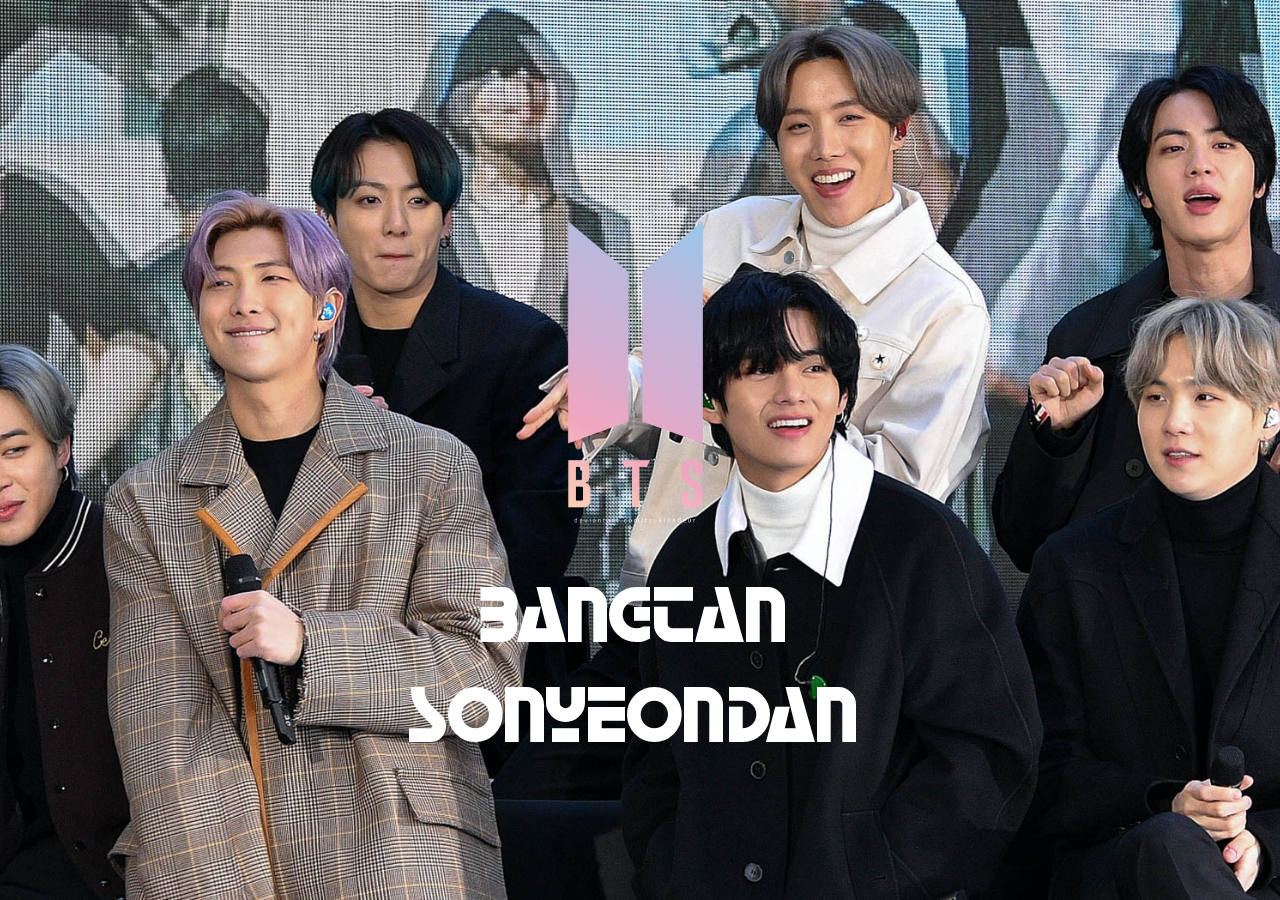
<file: index.html>
<!DOCTYPE html>
<html lang="en">
<head>
    <meta charset="UTF-8">
    <meta http-equiv="X-UA-Compatible" content="IE=edge">
    <meta name="viewport" content="width=device-width, initial-scale=1.0">
    <link rel="stylesheet" href="css/index.css">
    <link rel="shortcut icon" href="img/BTS.png">
    <title>BTS</title>
</head>
<body>
    <div>
    <a href="html/principal.html" id="nombre"> <img src="img/BTS.png" alt="logo" id="logo" for="nombre"> <br> BANGTAN <br> SONYEONDAN</a>
    </div>
</body>
</html>
</file>
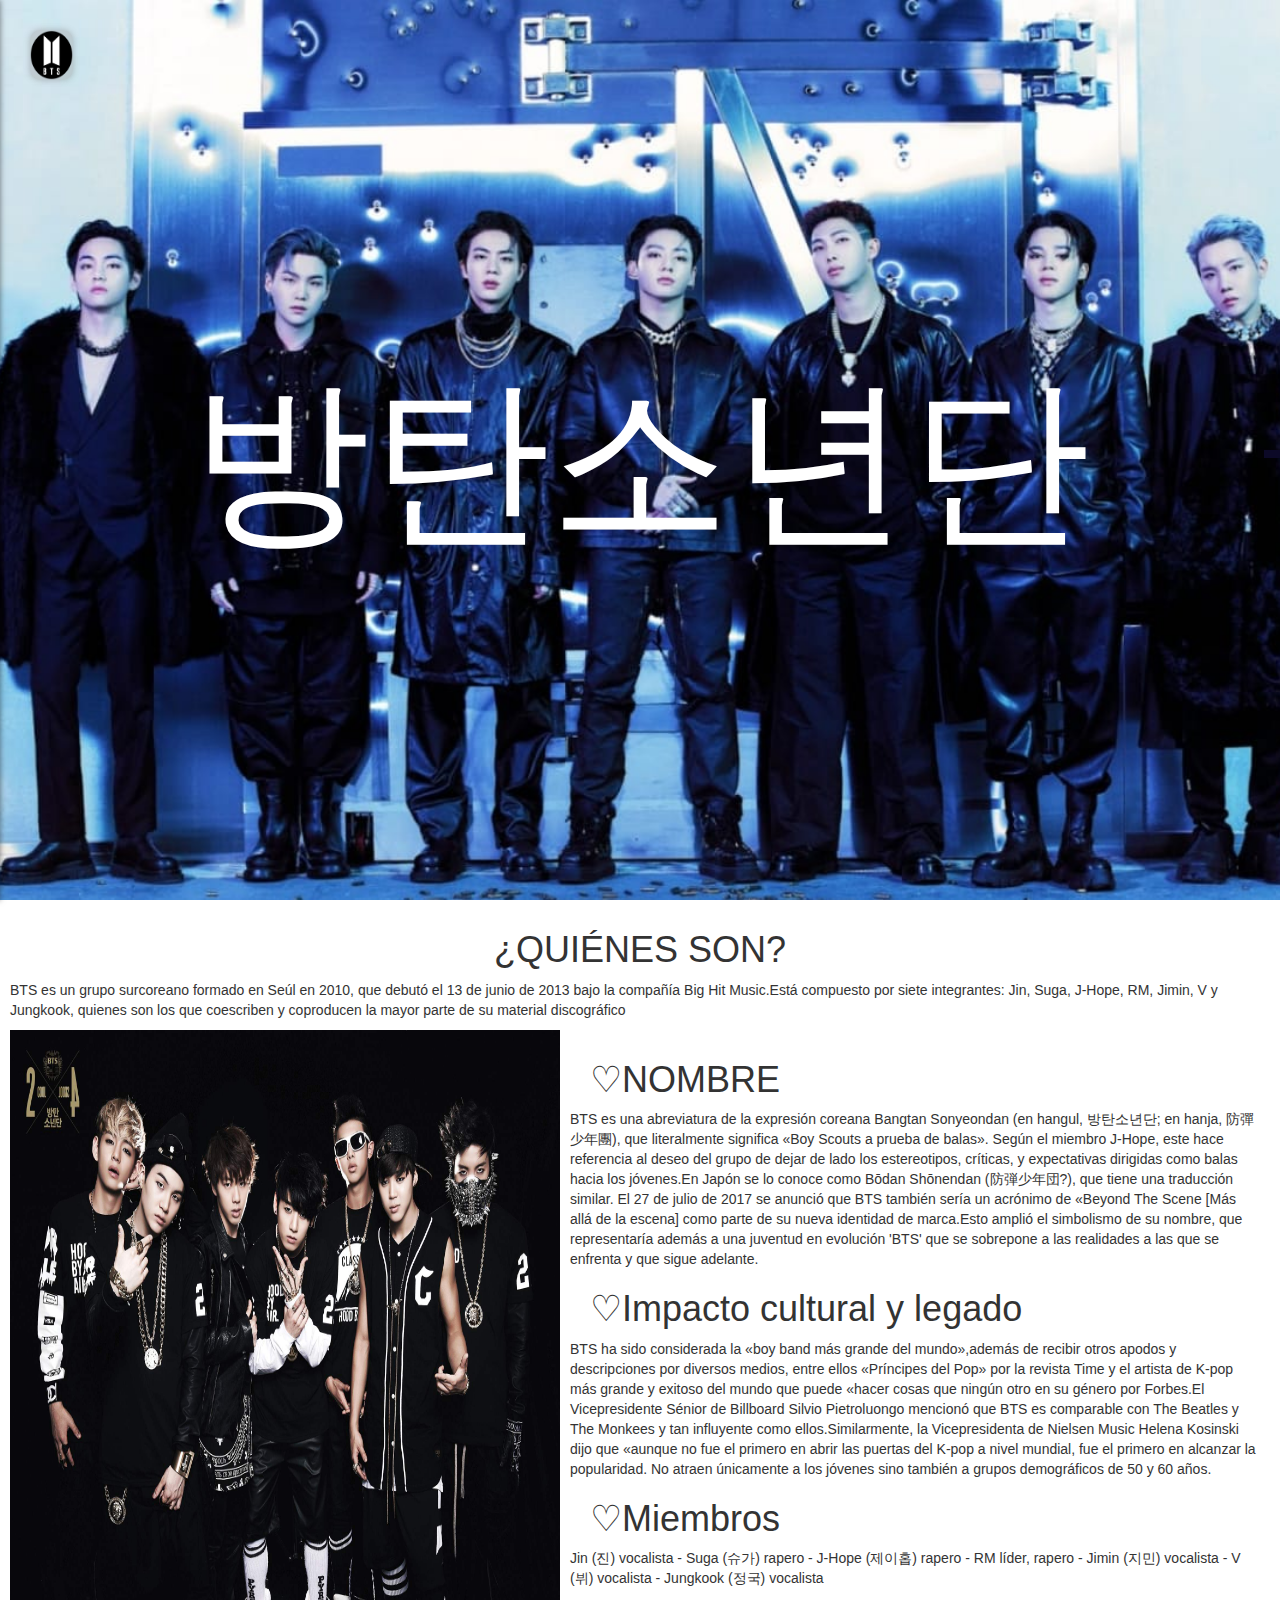
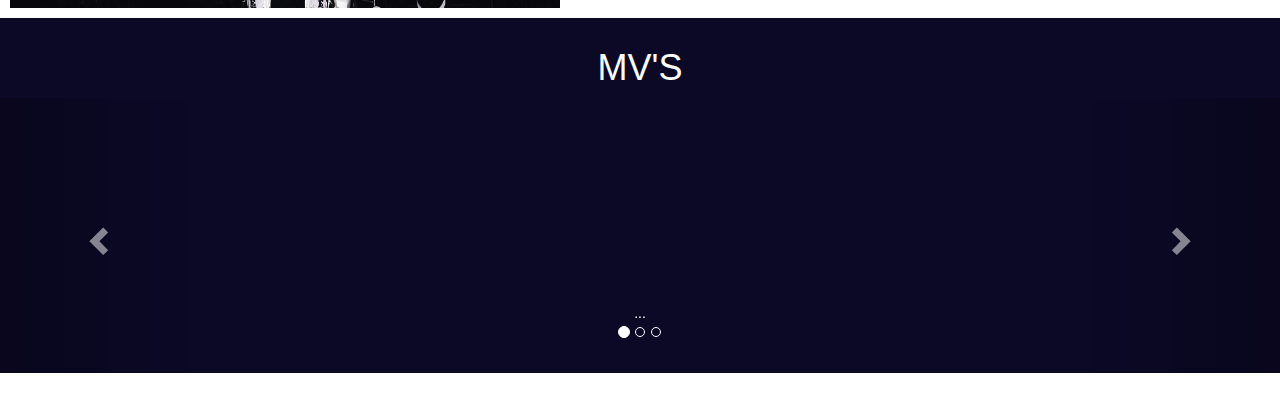
<file: html/principal.html>
<!DOCTYPE html>
<html lang="en">
<head>
    <meta charset="UTF-8">
    <meta http-equiv="X-UA-Compatible" content="IE=edge">
    <meta name="viewport" content="width=device-width, initial-scale=1.0">
    <link rel="stylesheet" href="https://use.fontawesome.com/releases/v5.8.1/css/all.css" integrity="sha384-50oBUHEmvpQ+1lW4y57PTFmhCaXp0ML5d60M1M7uH2+nqUivzIebhndOJK28anvf" crossorigin="anonymous">
    <link rel="shortcut icon" href="../img/BTS.png">
    <link rel="stylesheet" href="https://necolas.github.io/normalize.css/8.0.1/normalize.css">
    <link rel="stylesheet" href="https://stackpath.bootstrapcdn.com/bootstrap/3.4.1/css/bootstrap.min.css" integrity="sha384-HSMxcRTRxnN+Bdg0JdbxYKrThecOKuH5zCYotlSAcp1+c8xmyTe9GYg1l9a69psu" crossorigin="anonymous">
    <link rel="stylesheet" href="https://stackpath.bootstrapcdn.com/bootstrap/3.4.1/css/bootstrap-theme.min.css" integrity="sha384-6pzBo3FDv/PJ8r2KRkGHifhEocL+1X2rVCTTkUfGk7/0pbek5mMa1upzvWbrUbOZ" crossorigin="anonymous">
    <link rel="stylesheet" href="../css/principal.css">
    <meta name="viewport" content="width=device-width, initial-scale=1, maximum-scale=1, user-scalable=no">
    <title>INICIO</title>
</head>
<body>
    <div id="container">
    <header>
        <!--.....................hamburguesa.................-->
        <img id="logo" src="../img/LOGO BTS.png" alt="logo">

        <!--.....................barra desplegable.................-->
        <nav class="barranavegacion">
                <a class="menu" href="principal.html">Inicio</a>
                <a class="menu" href="albumes.html">Catalogo</a>
                <a class="menu" href="albumes.html">Carrito</a>
                <a id="login" class="sesion" href="../html/login.html">Ingresar</a>
                <a id="sign" class="sesion" href="sign.html">Registrarse</a>
        </nav>
    </header>

    <!--.....................FRASE INICIAL.................-->
    <div id="primer">
    <h1 class="text-center col-12">방탄소년단</h1>
   </div>

    <!--.....................BARRA DE REDES.................-->
   <div id="barra_redes">
    <a href="https://www.facebook.com"><i class="fab fa-facebook-square"></i></a>
    <a href="https://www.youtube.com"><i class="fab fa-youtube-square"></i></a>
    <a href="https://www.instagram.com"><i class="fab fa-instagram"></i></a>
    <a href="https://www.twitter.com"><i class="fab fa-twitter-square"></i></a>
    <a href="https://www.web.whatsapp.com"><i class="fab fa-whatsapp"></i></a>
   </div>

    <!--.....................CONTENIDO.................-->
   <section>
        
         <!--.....................SECCION DE QUE ES.................-->
       <div id="sec1" class="col-12">
              <!--.....................FRASE DE QUE ES.................-->
            <h1 class="col-12 h1. Bootstrap heading text-center " id="que">¿QUIÉNES SON?</h1>
            <p id="es">BTS es un grupo surcoreano formado en Seúl en 2010, que debutó el 13 de junio de 2013 bajo la compañía Big Hit Music.​Está compuesto por siete integrantes: Jin, Suga, J-Hope, RM, Jimin, V y Jungkook, quienes son los que coescriben y coproducen la mayor parte de su material discográfico
            </p>
            <div id="imgimg2" class="col-6" >
           <img id="img2" class="img-responsive" src="../img/CHICOS MALOS.jpg" alt="img2"> 
           <div id="txtimg2" class="col-6">
               <h1 class="titulo"><i class=""></i>&nbsp ♡NOMBRE</h1>
               <p style="text-align: left;">BTS es una abreviatura de la expresión coreana Bangtan Sonyeondan (en hangul, 방탄소년단; en hanja, 防彈少年團), que literalmente significa «Boy Scouts a prueba de balas». Según el miembro J-Hope, este hace referencia al deseo del grupo de dejar de lado los estereotipos, críticas, y expectativas dirigidas como balas hacia los jóvenes.En Japón se lo conoce como Bōdan Shōnendan (防弾少年団?), que tiene una traducción similar. El 27 de julio de 2017 se anunció que BTS también sería un acrónimo de «Beyond The Scene [Más allá de la escena] como parte de su nueva identidad de marca.Esto amplió el simbolismo de su nombre, que representaría además a una juventud en evolución 'BTS' que se sobrepone a las realidades a las que se enfrenta y que sigue adelante.
               </p>
               <h1 class="titulo"><i class=""></i>&nbsp ♡Impacto cultural y legado</h1>
               <p>BTS ha sido considerada la «boy band más grande del mundo»,además de recibir otros apodos y descripciones por diversos medios, entre ellos «Príncipes del Pop» por la revista Time y el artista de K-pop más grande y exitoso del mundo que puede «hacer cosas que ningún otro en su género por Forbes.El Vicepresidente Sénior de Billboard Silvio Pietroluongo mencionó que BTS es comparable con The Beatles y The Monkees y tan influyente como ellos.Similarmente, la Vicepresidenta de Nielsen Music Helena Kosinski dijo que «aunque no fue el primero en abrir las puertas del K-pop a nivel mundial, fue el primero en alcanzar la popularidad. No atraen únicamente a los jóvenes sino también a grupos demográficos de 50 y 60 años.
               </p>
               <h1 class="titulo"><i class=""></i>&nbsp ♡Miembros</h1>
               <p>Jin (진) vocalista - Suga (슈가) rapero - J-Hope (제이홉) rapero - RM líder, rapero - Jimin (지민) vocalista - V (뷔) vocalista - Jungkook (정국) vocalista</p>
           </div>
          </div>
       </div>
         <!--.....................VIDEOS.................-->
       <div id="sec2">
           <h1>MV'S</h1>
        <div id="carousel-example-generic" class="carousel slide" data-ride="carousel">
            <!-- Indicators -->
            <ol class="carousel-indicators">
              <li data-target="#carousel-example-generic" data-slide-to="0" class="active">
            </li>
              <li data-target="#carousel-example-generic" data-slide-to="1">
                
              </li>
              <li data-target="#carousel-example-generic" data-slide-to="2">
                
              </li>
            </ol>
          
            <!-- Wrapper for slides -->
            <div class="carousel-inner" role="listbox">
              <div class="item active">
                <iframe width="350" height="270" src="https://www.youtube.com/embed/rBG5L7UsUxA" title="YouTube video player" frameborder="0" allow="accelerometer; autoplay; clipboard-write; encrypted-media; gyroscope; picture-in-picture" allowfullscreen></iframe>

                <iframe width="350" height="270" src="https://www.youtube.com/embed/BVwAVbKYYeM" title="YouTube video player" frameborder="0" allow="accelerometer; autoplay; clipboard-write; encrypted-media; gyroscope; picture-in-picture" allowfullscreen></iframe>

                <iframe width="350" height="270" src="https://www.youtube.com/embed/bagj78IQ3l0" title="YouTube video player" frameborder="0" allow="accelerometer; autoplay; clipboard-write; encrypted-media; gyroscope; picture-in-picture" allowfullscreen></iframe>

                <div class="carousel-caption">
                  ...
                </div>
              </div>
              <div class="item">
                <iframe width="350" height="270" src="https://www.youtube.com/embed/XsX3ATc3FbA" title="YouTube video player" frameborder="0" allow="accelerometer; autoplay; clipboard-write; encrypted-media; gyroscope; picture-in-picture" allowfullscreen></iframe>

                <iframe width="350" height="270" src="https://www.youtube-nocookie.com/embed/bPM7uIuB2Gs" title="YouTube video player" frameborder="0" allow="accelerometer; autoplay; clipboard-write; encrypted-media; gyroscope; picture-in-picture" allowfullscreen></iframe>

                <iframe width="350" height="270" src="https://www.youtube-nocookie.com/embed/PeegOD0g7i8" title="YouTube video player" frameborder="0" allow="accelerometer; autoplay; clipboard-write; encrypted-media; gyroscope; picture-in-picture" allowfullscreen></iframe>

                <div class="carousel-caption">
                  ...
                </div>
              </div>
              <div class="item">
                
                <iframe width="350" height="270" src="https://www.youtube-nocookie.com/embed/gdZLi9oWNZg" title="YouTube video player" frameborder="0" allow="accelerometer; autoplay; clipboard-write; encrypted-media; gyroscope; picture-in-picture" allowfullscreen></iframe>

                <iframe width="350" height="270" src="https://www.youtube-nocookie.com/embed/kTlv5_Bs8aw" title="YouTube video player" frameborder="0" allow="accelerometer; autoplay; clipboard-write; encrypted-media; gyroscope; picture-in-picture" allowfullscreen></iframe>

                <iframe width="350" height="270" src="https://www.youtube-nocookie.com/embed/Hhph0_CdUHg" title="YouTube video player" frameborder="0" allow="accelerometer; autoplay; clipboard-write; encrypted-media; gyroscope; picture-in-picture" allowfullscreen></iframe>
                 ...
                </div>
              </div>
          
            <!-- Controls -->
            <a class="left carousel-control" href="#carousel-example-generic" role="button" data-slide="prev">
              <span class="glyphicon glyphicon-chevron-left" aria-hidden="true"></span>
              <span class="sr-only">Previous</span>
            </a>
            <a class="right carousel-control" href="#carousel-example-generic" role="button" data-slide="next">
              <span class="glyphicon glyphicon-chevron-right" aria-hidden="true"></span>
              <span class="sr-only">Next</span>
            </a>
          </div>
        </div>
   </section>
    <!--.....................PIE DE PAGINA.................-->
   <footer>
    <p><i>Derechos reservados &copy; 2022@LivMimi</i></p>
</footer>
</div>
</body>
<script src="../js/barmenu.js"></script>
<script src="../js/jquery.js"></script>
<script src="https://stackpath.bootstrapcdn.com/bootstrap/3.4.1/js/bootstrap.min.js" integrity="sha384-aJ21OjlMXNL5UyIl/XNwTMqvzeRMZH2w8c5cRVpzpU8Y5bApTppSuUkhZXN0VxHd" crossorigin="anonymous"></script>
</html>
</file>
<file: css/index.css>
@font-face {
    font-family: Horizon;
    src: url(../fuentes/Horizon.otf);
}

body{
    background-image: url("../img/FONDOX2.jpeg");
    background-size: cover;
    background-repeat:no-repeat;
    background-position: center center;
    background-attachment: fixed;
}
#logo{
    width: 230px;
}
div{
    position: fixed;
    width: 100%;
    display: flex;
    justify-content: center;
    align-items: center;
    height: 100vh;
    overflow: hidden;
    font-size: 80px;
    top: 30px;
    right: 5px;
}
a{
    text-align: center;
    font-family: Horizon;
    color: #fff;
    outline: none;
    text-decoration: none;
}
a:link, a:visited{
    color: #fff;
}
a:focus, a:hover{
    color: #fff;   
}
</file>
<file: css/principal.css>
@font-face {
    font-family: Horizon;
    src: url(../fuentes/Horizon.otf);
}
@font-face {
    font-family: Cavalier;
    src: url(../fuentes/Cavalier.ttf);
}
/*__________________________DISEÑO PC________________________________*/
@media (min-width:1025px){
    /*___________________________BARRA DE NAVEGACION_____________________*/
    header{
        display: flexbox;
        width: 100%;
        position: fixed;
        z-index: 100;
    }
    #logo{
        position: fixed;
        top: 30px;
        left: 30px;
        background: rgba(149, 146, 146, 0.322);
        width: 43px;
        height: 50px;
        cursor: pointer;
        border-radius: 10px;
        box-shadow: 0 0 6px rgb(117 117 117 / 44%);
    }
    body{
        background-image: url("../img/FONDO\ PROOF.jpg");
        background-size: cover;
        background-repeat:no-repeat;
        background-position: center center;
        background-attachment: fixed;
    }
    a{
        color: #fff;
        outline: none;
        text-decoration: none;
    }
    a:link,nav a:visited{
        color: #fff;
    }
    a:focus, a:hover{
        color: darkslateblue;
    }

    .barranavegacion{
        position: fixed;
        top: 0;
        width: 23%;
        height: 100%;
        background-image: linear-gradient(to top, hsl(323, 57%, 52%, 85%) 0%,
        hsl(283, 83%, 21%,85%) 50%, rgba(64, 48, 165, 85%) 100%);
        display: flex;
        flex-direction: column;
        justify-content:space-evenly;
        align-items: center;
        left: 0;
        box-shadow: 0 0 6px rgba(0, 0, 0, .5);
        transform: translateX(-100%);
    }
    nav a{
        font-size: 25px;
    }

    .spread{
        position: fixed;
        top: 0;
        width: 23vw;
        height: 100%;
        background-image: linear-gradient(to top, hsl(323, 57%, 52%, 85%) 0%,
        hsl(283, 83%, 21%,85%) 50%, rgba(64, 48, 165, 85%) 100%);
        display: flex;
        flex-direction: column;
        justify-content:space-evenly;
        align-items: center;
        left: 0;
        box-shadow: 0 0 6px rgba(0, 0, 0, .5);
        transform: translateX(0%);
    }

    /*_________________________BARRA DE REDES________________________________________*/

    #barra_redes{
        position: fixed;
        top: 50vh;
        right: 0%;
        background-color: #0c0927;
        z-index: 10;
    }
    #barra_redes a{
        color: white;
        display: block;
        text-align: center;
        margin: 8px;
        transition: all 0.3s ease;
        font-size: 30px;
    }

    /*________________________CONTENIDO________________________________*/
        /*TITULO*/

        #primer{
            display: flex;
            height: 100vh;
            justify-content: center;
            align-items: center;
        }

        #primer h1{
            font-family: Horizon;
            color: #fff;
            font-size: 180px;
            
        }

        /*______________________sec1_______*/
        #sec1, #txtimg2{
            background-color: #fff;
            padding: 10px;
        }
        #imgimg2{
            display: flex;
        }
        #img2{
            width: 550px;
        }

        /*__________________________VIDEOS__________________________*/
        #sec2{
            padding-top: 10px;
            background-color:#0c0927;
        }
        #sec2 iframe{
            padding: 35px;
        }
        #sec2{
            padding-top: 20px 10px;
            margin: 0%;
            text-align: center;
            color: #fff;
        }
    /*_____________________________FOOTER__________________________*/

    footer p{
        color: #fff;
        font-size: 15px;
        font-weight: bold;
    }
}


/*_________________________DISEÑO TABLETA____________________________*/

@media (max-width:1024px){
    /*_____________________BARRAS_________________*/
        
        /*___________________________BARRA DE NAVEGACION_____________________*/
        header{
            display: flexbox;
            width: 100%;
            position: fixed;
            z-index: 100;
        }
        #logo{
            position: fixed;
            top: 30px;
            left: 30px;
            background: rgba(149, 146, 146, 0.322);
            width: 60px;
            height: 80px;
            cursor: pointer;
            border-radius: 10px;
            box-shadow: 0 0 6px rgb(117 117 117 / 44%);
        }
        body{
            background-image: url("../img/FONDO\ PROOF.jpg");
            background-size: cover;
            background-repeat:no-repeat;
            background-position: center center;
            background-attachment: fixed;
        }
        a{
            color: #fff;
            outline: none;
            text-decoration: none;
        }
        a:link,nav a:visited{
            color: #fff;
        }
        a:focus, a:hover{
            color: darkslateblue;
        }
        .barranavegacion{
            position: fixed;
            top: 0;
            width: 35%;
            height: 100%;
            background-image: linear-gradient(to top, hsl(323, 57%, 52%, 85%) 0%,
            hsl(283, 83%, 21%,85%) 50%, rgba(64, 48, 165, 85%) 100%);
            display: flex;
            flex-direction: column;
            justify-content:space-evenly;
            align-items: center;
            left: 0;
            box-shadow: 0 0 6px rgba(0, 0, 0, .5);
            transform: translateX(-100%);
        }
        nav a{
            font-size: 25px;
        }

        .spread{
            position: fixed;
            top: 0;
            width: 35vw;
            height: 100%;
            background-image: linear-gradient(to top, hsl(323, 57%, 52%, 85%) 0%,
            hsl(283, 83%, 21%,85%) 50%, rgba(64, 48, 165, 85%) 100%);
            display: flex;
            flex-direction: column;
            justify-content:space-evenly;
            align-items: center;
            left: 0;
            box-shadow: 0 0 6px rgba(0, 0, 0, .5);
            transform: translateX(0%);
        }

        /*_________________________BARRA DE REDES________________________________________*/

        #barra_redes{
            position: fixed;
            top: 50vh;
            right: 0%;
            background-color: #0c0927;
            z-index: 10;
        }
        #barra_redes a{
            color: white;
            display: block;
            text-align: center;
            margin: 5px;
            transition: all 0.3s ease;
            font-size: 28px;
        }

    /*________________________CONTENIDO________________________________*/

        /*___________________TITULO________________________*/
        #primer{
            display: flex;
            height: 100vh;
            justify-content: center;
            align-items: center;
        }
        #primer h1{
            font-family: Horizon;
            color: #fff;
            font-size: 100px;
        }
        /*______________________sec1_______*/
        #sec1, #txtimg2{
            background-color: #fff;
            padding: 10px;
        }
        #imgimg2{
            display: flex;
        }
        #img2{
            width: 50%;
            height: 38%;
        }
        #txtimg2 h1{
            margin-top: 0%;
            font-size: 20px;
        }
        #txtimg2{
            font-size: 12px;
        }

        /*__________________________VIDEOS__________________________*/
        #sec2{
            padding-top: 10px;
            background-color:#0c0927;
        }
        #sec2 iframe{
            padding: 35px;
        }
        #sec2{
            padding-top: 20px 10px;
            margin: 0%;
            text-align: center;
            color: #fff;
        }
    /*_____________________________FOOTER__________________________*/

    footer p{
        color: #fff;
        font-size: 15px;
        font-weight: bold;
    }
}
/*_________________________DISEÑO CELULAR____________________________*/

@media (max-width:768px){
    /*_____________________BARRAS_________________*/
        
        /*___________________________BARRA DE NAVEGACION_____________________*/
        header{
            display: flexbox;
            width: 100%;
            position: fixed;
            z-index: 100;
        }
        #logo{
            position: fixed;
            top: 10px;
            left: 10px;
            background: rgba(149, 146, 146, 0.322);
            width: 34px;
            height: 45px;
            cursor: pointer;
            border-radius: 10px;
            box-shadow: 0 0 6px rgb(117 117 117 / 44%);
        }
        body{
            background-image: url("../img/FONDO\ PROOF.jpg");
            background-size: cover;
            background-repeat:no-repeat;
            background-position: center center;
            background-attachment: fixed;
        }
       
        a{
            color: #fff;
            outline: none;
            text-decoration: none;
        }
        a:link,nav a:visited{
            color: #fff;
        }
        a:focus, a:hover{
            color: darkslateblue;
        }

        .barranavegacion{
            position: fixed;
            top: 0;
            width: 35%;
            height: 100%;
            background-image: linear-gradient(to top, hsl(323, 57%, 52%, 85%) 0%,
            hsl(283, 83%, 21%,85%) 50%, rgba(64, 48, 165, 85%) 100%);
            display: flex;
            flex-direction: column;
            justify-content:space-evenly;
            align-items: center;
            left: 0;
            box-shadow: 0 0 6px rgba(0, 0, 0, .5);
            transform: translateX(-100%);
        }
        nav a{
            font-size: 13px;
        }

        .spread{
            position: fixed;
            top: 0;
            width: 35vw;
            height: 100%;
            background-image: linear-gradient(to top, hsl(323, 57%, 52%, 85%) 0%,
            hsl(283, 83%, 21%,85%) 50%, rgba(64, 48, 165, 85%) 100%);
            display: flex;
            flex-direction: column;
            justify-content:space-evenly;
            align-items: center;
            left: 0;
            box-shadow: 0 0 6px rgba(0, 0, 0, .5);
            transform: translateX(0%);
        }

        /*_________________________BARRA DE REDES________________________________________*/

        #barra_redes{
            position: fixed;
            top: 70vh;
            right:0%;
            background-color: #0c0927;
            z-index: 10;
        }
        #barra_redes a{
            color: white;
            display: block;
            text-align: center;
            margin: 5px;
            transition: all 0.3s ease;
            font-size: 18px;
        }

    /*________________________CONTENIDO________________________________*/

        /*___________________TITULO________________________*/
        #primer{
            display: flex;
            height: 100vh;
            justify-content: center;
            align-items: center;
        }
        #primer h1{
            font-family: Horizon;
            color: #fff;
            font-size: 75px;
        }
        /*______________________sec1_______*/
        #sec1, #txtimg2{
            background-color: #fff;
            padding: 10px;
        }
        #imgimg2{
            display: flex;
        }
        #img2{
            width: 50%;
            height: 38%;
        }
        #txtimg2 h1{
            font-size: 15px;
        }
        #txtimg2{
            font-size: 9px;
        }
        /*__________________________VIDEOS__________________________*/
        #sec2{
            padding-top: 10px;
            background-color:#0c0927;
        }
        #sec2 iframe{
            padding: 35px;
        }
        #sec2{
            padding-top: 20px 10px;
            margin: 0%;
            text-align: center;
            color: #fff;
        }
    /*_____________________________FOOTER__________________________*/

    footer p{
        color: #fff;
        font-size: 15px;
        font-weight: bold;
    }
}
</file>
